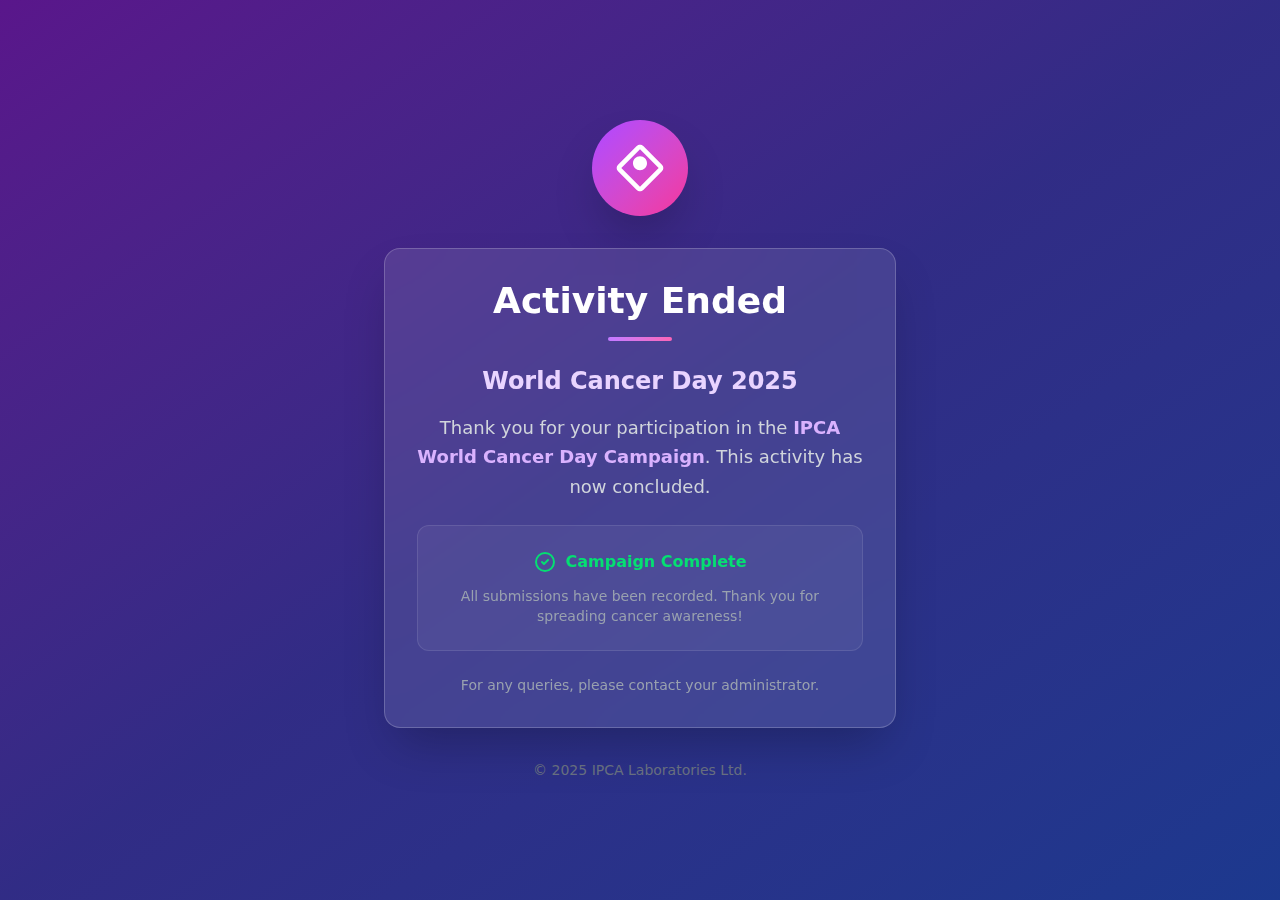
<file: index.html>
<!doctype html>
<html lang="en">
  <head>
    <meta charset="UTF-8" />
    <link rel="icon" type="image/svg+xml" href="/vite.svg" />
    <meta name="viewport" content="width=device-width, initial-scale=1.0" />
    <meta name="description" content="IPCA World Cancer Day Campaign - Spreading awareness through doctors' inspiring messages" />
    <title>IPCA World Cancer Day</title>
    <script type="module" crossorigin src="/assets/index-BA3WN5sC.js"></script>
    <link rel="stylesheet" crossorigin href="/assets/index-D1BHdgtT.css">
  </head>
  <body>
    <div id="root"></div>
  </body>
</html>
</file>
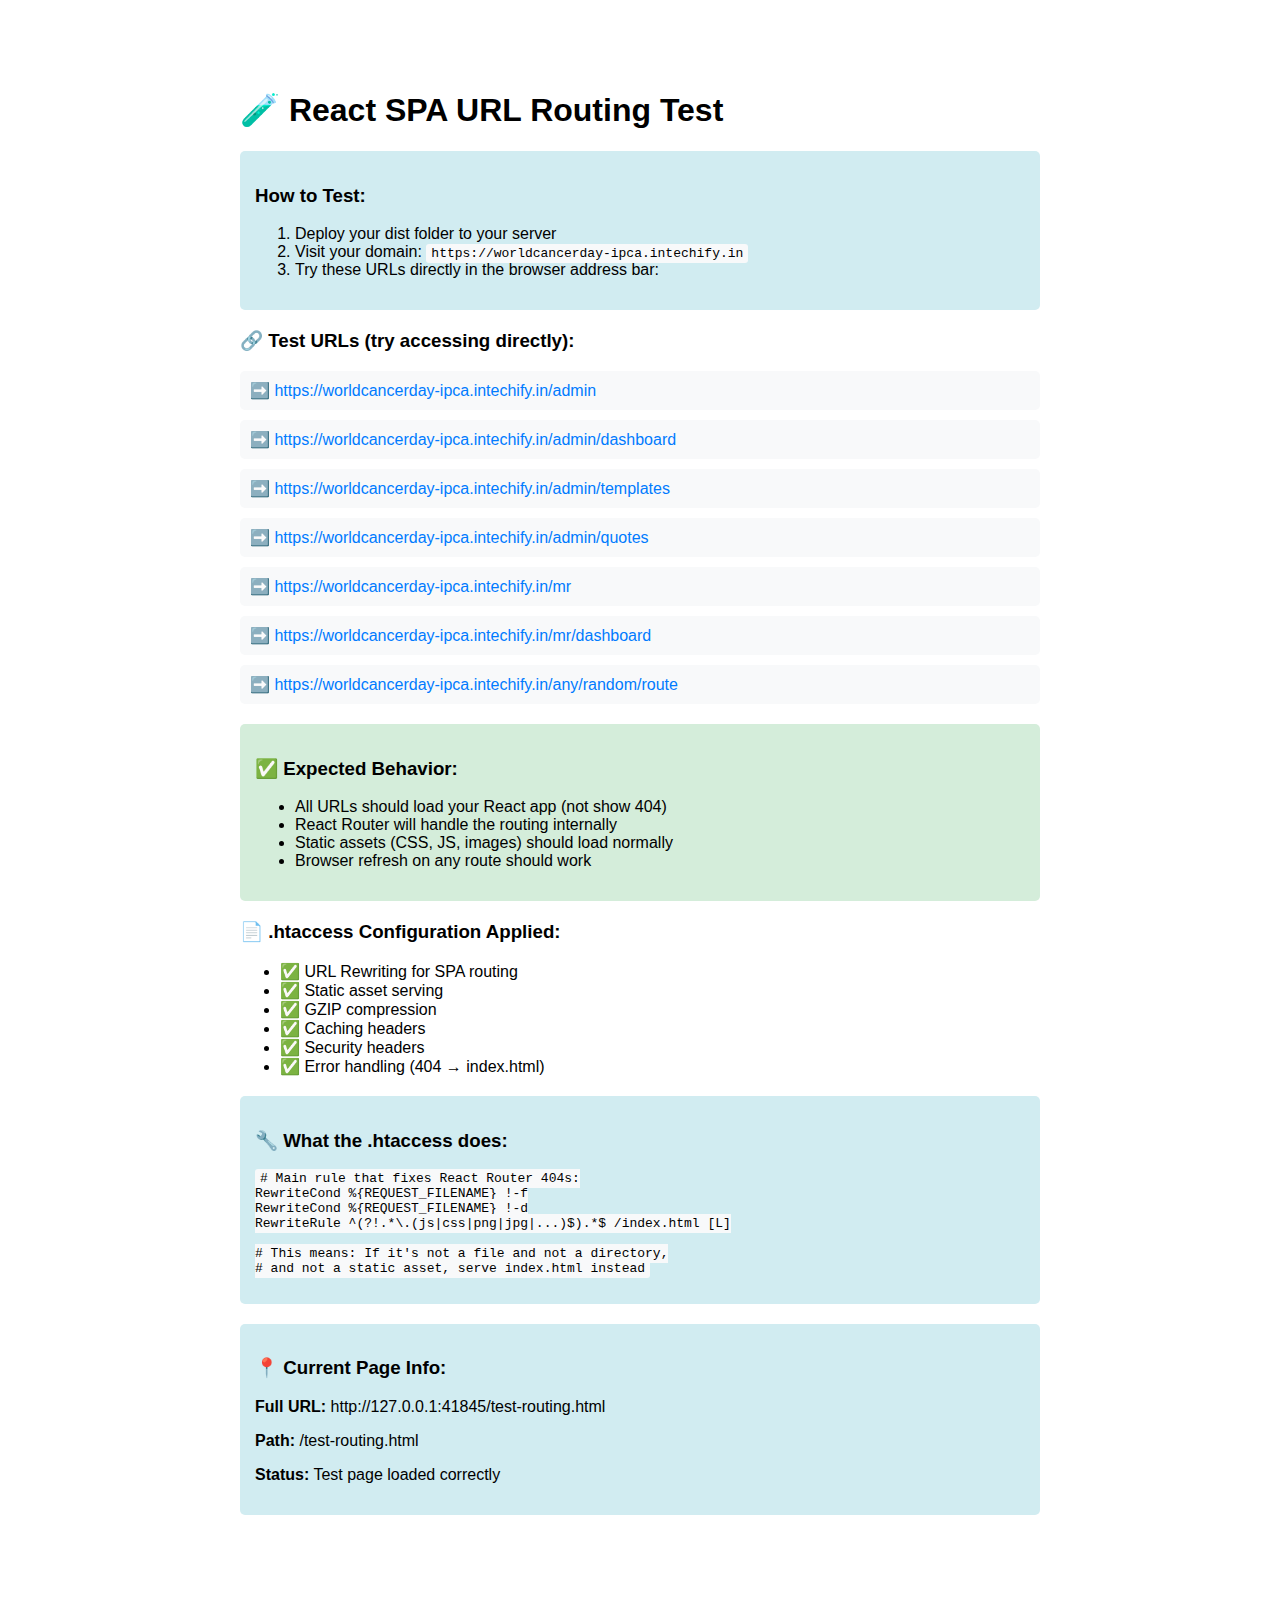
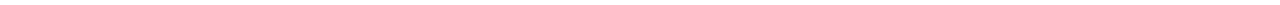
<file: test-routing.html>
<!DOCTYPE html>
<html lang="en">
<head>
    <meta charset="UTF-8">
    <meta name="viewport" content="width=device-width, initial-scale=1.0">
    <title>URL Routing Test</title>
    <style>
        body { font-family: Arial, sans-serif; max-width: 800px; margin: 50px auto; padding: 20px; }
        .test-link { display: block; padding: 10px; margin: 10px 0; background: #f8f9fa; border-radius: 5px; text-decoration: none; color: #007bff; }
        .test-link:hover { background: #e9ecef; }
        .info { background: #d1ecf1; padding: 15px; border-radius: 5px; margin: 20px 0; }
        .success { background: #d4edda; padding: 15px; border-radius: 5px; margin: 20px 0; }
        code { background: #f8f9fa; padding: 2px 5px; border-radius: 3px; }
    </style>
</head>
<body>
    <h1>🧪 React SPA URL Routing Test</h1>
    
    <div class="info">
        <h3>How to Test:</h3>
        <ol>
            <li>Deploy your dist folder to your server</li>
            <li>Visit your domain: <code>https://worldcancerday-ipca.intechify.in</code></li>
            <li>Try these URLs directly in the browser address bar:</li>
        </ol>
    </div>

    <h3>🔗 Test URLs (try accessing directly):</h3>
    <a href="/admin" class="test-link">➡️ https://worldcancerday-ipca.intechify.in/admin</a>
    <a href="/admin/dashboard" class="test-link">➡️ https://worldcancerday-ipca.intechify.in/admin/dashboard</a>
    <a href="/admin/templates" class="test-link">➡️ https://worldcancerday-ipca.intechify.in/admin/templates</a>
    <a href="/admin/quotes" class="test-link">➡️ https://worldcancerday-ipca.intechify.in/admin/quotes</a>
    <a href="/mr" class="test-link">➡️ https://worldcancerday-ipca.intechify.in/mr</a>
    <a href="/mr/dashboard" class="test-link">➡️ https://worldcancerday-ipca.intechify.in/mr/dashboard</a>
    <a href="/any/random/route" class="test-link">➡️ https://worldcancerday-ipca.intechify.in/any/random/route</a>

    <div class="success">
        <h3>✅ Expected Behavior:</h3>
        <ul>
            <li>All URLs should load your React app (not show 404)</li>
            <li>React Router will handle the routing internally</li>
            <li>Static assets (CSS, JS, images) should load normally</li>
            <li>Browser refresh on any route should work</li>
        </ul>
    </div>

    <h3>📄 .htaccess Configuration Applied:</h3>
    <ul>
        <li>✅ URL Rewriting for SPA routing</li>
        <li>✅ Static asset serving</li>
        <li>✅ GZIP compression</li>
        <li>✅ Caching headers</li>
        <li>✅ Security headers</li>
        <li>✅ Error handling (404 → index.html)</li>
    </ul>

    <div class="info">
        <h3>🔧 What the .htaccess does:</h3>
        <pre><code># Main rule that fixes React Router 404s:
RewriteCond %{REQUEST_FILENAME} !-f
RewriteCond %{REQUEST_FILENAME} !-d
RewriteRule ^(?!.*\.(js|css|png|jpg|...)$).*$ /index.html [L]

# This means: If it's not a file and not a directory,
# and not a static asset, serve index.html instead</code></pre>
    </div>

    <script>
        // Display current URL info
        document.addEventListener('DOMContentLoaded', function() {
            const currentUrl = window.location.href;
            const currentPath = window.location.pathname;
            
            const urlInfo = document.createElement('div');
            urlInfo.innerHTML = `
                <div class="info">
                    <h3>📍 Current Page Info:</h3>
                    <p><strong>Full URL:</strong> ${currentUrl}</p>
                    <p><strong>Path:</strong> ${currentPath}</p>
                    <p><strong>Status:</strong> ${currentPath === '/test-routing.html' ? 'Test page loaded correctly' : 'React route loaded correctly'}</p>
                </div>
            `;
            document.body.appendChild(urlInfo);
        });
    </script>
</body>
</html>
</file>
<file: assets/index-D1BHdgtT.css>
@layer properties{@supports (((-webkit-hyphens:none)) and (not (margin-trim:inline))) or ((-moz-orient:inline) and (not (color:rgb(from red r g b)))){*,:before,:after,::backdrop{--tw-translate-x:0;--tw-translate-y:0;--tw-translate-z:0;--tw-scale-x:1;--tw-scale-y:1;--tw-scale-z:1;--tw-rotate-x:initial;--tw-rotate-y:initial;--tw-rotate-z:initial;--tw-skew-x:initial;--tw-skew-y:initial;--tw-space-y-reverse:0;--tw-space-x-reverse:0;--tw-divide-y-reverse:0;--tw-border-style:solid;--tw-gradient-position:initial;--tw-gradient-from:#0000;--tw-gradient-via:#0000;--tw-gradient-to:#0000;--tw-gradient-stops:initial;--tw-gradient-via-stops:initial;--tw-gradient-from-position:0%;--tw-gradient-via-position:50%;--tw-gradient-to-position:100%;--tw-leading:initial;--tw-font-weight:initial;--tw-tracking:initial;--tw-shadow:0 0 #0000;--tw-shadow-color:initial;--tw-shadow-alpha:100%;--tw-inset-shadow:0 0 #0000;--tw-inset-shadow-color:initial;--tw-inset-shadow-alpha:100%;--tw-ring-color:initial;--tw-ring-shadow:0 0 #0000;--tw-inset-ring-color:initial;--tw-inset-ring-shadow:0 0 #0000;--tw-ring-inset:initial;--tw-ring-offset-width:0px;--tw-ring-offset-color:#fff;--tw-ring-offset-shadow:0 0 #0000;--tw-blur:initial;--tw-brightness:initial;--tw-contrast:initial;--tw-grayscale:initial;--tw-hue-rotate:initial;--tw-invert:initial;--tw-opacity:initial;--tw-saturate:initial;--tw-sepia:initial;--tw-drop-shadow:initial;--tw-drop-shadow-color:initial;--tw-drop-shadow-alpha:100%;--tw-drop-shadow-size:initial;--tw-backdrop-blur:initial;--tw-backdrop-brightness:initial;--tw-backdrop-contrast:initial;--tw-backdrop-grayscale:initial;--tw-backdrop-hue-rotate:initial;--tw-backdrop-invert:initial;--tw-backdrop-opacity:initial;--tw-backdrop-saturate:initial;--tw-backdrop-sepia:initial;--tw-duration:initial;--tw-ease:initial}}}@layer theme{:root,:host{--font-sans:ui-sans-serif,system-ui,sans-serif,"Apple Color Emoji","Segoe UI Emoji","Segoe UI Symbol","Noto Color Emoji";--font-mono:ui-monospace,SFMono-Regular,Menlo,Monaco,Consolas,"Liberation Mono","Courier New",monospace;--color-red-50:oklch(97.1% .013 17.38);--color-red-100:oklch(93.6% .032 17.717);--color-red-200:oklch(88.5% .062 18.334);--color-red-300:oklch(80.8% .114 19.571);--color-red-400:oklch(70.4% .191 22.216);--color-red-500:oklch(63.7% .237 25.331);--color-red-600:oklch(57.7% .245 27.325);--color-red-700:oklch(50.5% .213 27.518);--color-red-800:oklch(44.4% .177 26.899);--color-red-900:oklch(39.6% .141 25.723);--color-orange-50:oklch(98% .016 73.684);--color-orange-100:oklch(95.4% .038 75.164);--color-orange-200:oklch(90.1% .076 70.697);--color-orange-400:oklch(75% .183 55.934);--color-orange-500:oklch(70.5% .213 47.604);--color-orange-600:oklch(64.6% .222 41.116);--color-orange-700:oklch(55.3% .195 38.402);--color-yellow-50:oklch(98.7% .026 102.212);--color-yellow-100:oklch(97.3% .071 103.193);--color-yellow-200:oklch(94.5% .129 101.54);--color-yellow-300:oklch(90.5% .182 98.111);--color-yellow-400:oklch(85.2% .199 91.936);--color-yellow-500:oklch(79.5% .184 86.047);--color-yellow-600:oklch(68.1% .162 75.834);--color-yellow-700:oklch(55.4% .135 66.442);--color-yellow-800:oklch(47.6% .114 61.907);--color-yellow-900:oklch(42.1% .095 57.708);--color-green-50:oklch(98.2% .018 155.826);--color-green-100:oklch(96.2% .044 156.743);--color-green-200:oklch(92.5% .084 155.995);--color-green-300:oklch(87.1% .15 154.449);--color-green-400:oklch(79.2% .209 151.711);--color-green-500:oklch(72.3% .219 149.579);--color-green-600:oklch(62.7% .194 149.214);--color-green-700:oklch(52.7% .154 150.069);--color-green-800:oklch(44.8% .119 151.328);--color-green-900:oklch(39.3% .095 152.535);--color-emerald-100:oklch(95% .052 163.051);--color-emerald-500:oklch(69.6% .17 162.48);--color-emerald-600:oklch(59.6% .145 163.225);--color-cyan-600:oklch(60.9% .126 221.723);--color-blue-50:oklch(97% .014 254.604);--color-blue-100:oklch(93.2% .032 255.585);--color-blue-200:oklch(88.2% .059 254.128);--color-blue-300:oklch(80.9% .105 251.813);--color-blue-400:oklch(70.7% .165 254.624);--color-blue-500:oklch(62.3% .214 259.815);--color-blue-600:oklch(54.6% .245 262.881);--color-blue-700:oklch(48.8% .243 264.376);--color-blue-800:oklch(42.4% .199 265.638);--color-blue-900:oklch(37.9% .146 265.522);--color-indigo-50:oklch(96.2% .018 272.314);--color-indigo-500:oklch(58.5% .233 277.117);--color-indigo-600:oklch(51.1% .262 276.966);--color-indigo-700:oklch(45.7% .24 277.023);--color-indigo-900:oklch(35.9% .144 278.697);--color-purple-50:oklch(97.7% .014 308.299);--color-purple-100:oklch(94.6% .033 307.174);--color-purple-200:oklch(90.2% .063 306.703);--color-purple-300:oklch(82.7% .119 306.383);--color-purple-400:oklch(71.4% .203 305.504);--color-purple-500:oklch(62.7% .265 303.9);--color-purple-600:oklch(55.8% .288 302.321);--color-purple-700:oklch(49.6% .265 301.924);--color-purple-800:oklch(43.8% .218 303.724);--color-purple-900:oklch(38.1% .176 304.987);--color-pink-400:oklch(71.8% .202 349.761);--color-pink-500:oklch(65.6% .241 354.308);--color-gray-50:oklch(98.5% .002 247.839);--color-gray-100:oklch(96.7% .003 264.542);--color-gray-200:oklch(92.8% .006 264.531);--color-gray-300:oklch(87.2% .01 258.338);--color-gray-400:oklch(70.7% .022 261.325);--color-gray-500:oklch(55.1% .027 264.364);--color-gray-600:oklch(44.6% .03 256.802);--color-gray-700:oklch(37.3% .034 259.733);--color-gray-800:oklch(27.8% .033 256.848);--color-gray-900:oklch(21% .034 264.665);--color-black:#000;--color-white:#fff;--spacing:.25rem;--container-xs:20rem;--container-sm:24rem;--container-md:28rem;--container-lg:32rem;--container-2xl:42rem;--container-4xl:56rem;--text-xs:.75rem;--text-xs--line-height:calc(1/.75);--text-sm:.875rem;--text-sm--line-height:calc(1.25/.875);--text-base:1rem;--text-base--line-height: 1.5 ;--text-lg:1.125rem;--text-lg--line-height:calc(1.75/1.125);--text-xl:1.25rem;--text-xl--line-height:calc(1.75/1.25);--text-2xl:1.5rem;--text-2xl--line-height:calc(2/1.5);--text-3xl:1.875rem;--text-3xl--line-height: 1.2 ;--text-4xl:2.25rem;--text-4xl--line-height:calc(2.5/2.25);--text-5xl:3rem;--text-5xl--line-height:1;--text-6xl:3.75rem;--text-6xl--line-height:1;--font-weight-medium:500;--font-weight-semibold:600;--font-weight-bold:700;--font-weight-extrabold:800;--tracking-wide:.025em;--tracking-wider:.05em;--leading-relaxed:1.625;--radius-md:.375rem;--radius-lg:.5rem;--radius-xl:.75rem;--radius-2xl:1rem;--ease-out:cubic-bezier(0,0,.2,1);--ease-in-out:cubic-bezier(.4,0,.2,1);--animate-spin:spin 1s linear infinite;--blur-lg:16px;--default-transition-duration:.15s;--default-transition-timing-function:cubic-bezier(.4,0,.2,1);--default-font-family:var(--font-sans);--default-mono-font-family:var(--font-mono)}}@layer base{*,:after,:before,::backdrop{box-sizing:border-box;border:0 solid;margin:0;padding:0}::file-selector-button{box-sizing:border-box;border:0 solid;margin:0;padding:0}html,:host{-webkit-text-size-adjust:100%;tab-size:4;line-height:1.5;font-family:var(--default-font-family,ui-sans-serif,system-ui,sans-serif,"Apple Color Emoji","Segoe UI Emoji","Segoe UI Symbol","Noto Color Emoji");font-feature-settings:var(--default-font-feature-settings,normal);font-variation-settings:var(--default-font-variation-settings,normal);-webkit-tap-highlight-color:transparent}hr{height:0;color:inherit;border-top-width:1px}abbr:where([title]){-webkit-text-decoration:underline dotted;text-decoration:underline dotted}h1,h2,h3,h4,h5,h6{font-size:inherit;font-weight:inherit}a{color:inherit;-webkit-text-decoration:inherit;text-decoration:inherit}b,strong{font-weight:bolder}code,kbd,samp,pre{font-family:var(--default-mono-font-family,ui-monospace,SFMono-Regular,Menlo,Monaco,Consolas,"Liberation Mono","Courier New",monospace);font-feature-settings:var(--default-mono-font-feature-settings,normal);font-variation-settings:var(--default-mono-font-variation-settings,normal);font-size:1em}small{font-size:80%}sub,sup{vertical-align:baseline;font-size:75%;line-height:0;position:relative}sub{bottom:-.25em}sup{top:-.5em}table{text-indent:0;border-color:inherit;border-collapse:collapse}:-moz-focusring{outline:auto}progress{vertical-align:baseline}summary{display:list-item}ol,ul,menu{list-style:none}img,svg,video,canvas,audio,iframe,embed,object{vertical-align:middle;display:block}img,video{max-width:100%;height:auto}button,input,select,optgroup,textarea{font:inherit;font-feature-settings:inherit;font-variation-settings:inherit;letter-spacing:inherit;color:inherit;opacity:1;background-color:#0000;border-radius:0}::file-selector-button{font:inherit;font-feature-settings:inherit;font-variation-settings:inherit;letter-spacing:inherit;color:inherit;opacity:1;background-color:#0000;border-radius:0}:where(select:is([multiple],[size])) optgroup{font-weight:bolder}:where(select:is([multiple],[size])) optgroup option{padding-inline-start:20px}::file-selector-button{margin-inline-end:4px}::placeholder{opacity:1}@supports (not ((-webkit-appearance:-apple-pay-button))) or (contain-intrinsic-size:1px){::placeholder{color:currentColor}@supports (color:color-mix(in lab,red,red)){::placeholder{color:color-mix(in oklab,currentcolor 50%,transparent)}}}textarea{resize:vertical}::-webkit-search-decoration{-webkit-appearance:none}::-webkit-date-and-time-value{min-height:1lh;text-align:inherit}::-webkit-datetime-edit{display:inline-flex}::-webkit-datetime-edit-fields-wrapper{padding:0}::-webkit-datetime-edit{padding-block:0}::-webkit-datetime-edit-year-field{padding-block:0}::-webkit-datetime-edit-month-field{padding-block:0}::-webkit-datetime-edit-day-field{padding-block:0}::-webkit-datetime-edit-hour-field{padding-block:0}::-webkit-datetime-edit-minute-field{padding-block:0}::-webkit-datetime-edit-second-field{padding-block:0}::-webkit-datetime-edit-millisecond-field{padding-block:0}::-webkit-datetime-edit-meridiem-field{padding-block:0}::-webkit-calendar-picker-indicator{line-height:1}:-moz-ui-invalid{box-shadow:none}button,input:where([type=button],[type=reset],[type=submit]){appearance:button}::file-selector-button{appearance:button}::-webkit-inner-spin-button{height:auto}::-webkit-outer-spin-button{height:auto}[hidden]:where(:not([hidden=until-found])){display:none!important}}@layer components;@layer utilities{.pointer-events-auto{pointer-events:auto}.pointer-events-none{pointer-events:none}.sr-only{clip-path:inset(50%);white-space:nowrap;border-width:0;width:1px;height:1px;margin:-1px;padding:0;position:absolute;overflow:hidden}.absolute{position:absolute}.fixed{position:fixed}.relative{position:relative}.static{position:static}.sticky{position:sticky}.inset-0{inset:calc(var(--spacing)*0)}.inset-x-0{inset-inline:calc(var(--spacing)*0)}.inset-y-0{inset-block:calc(var(--spacing)*0)}.top-0{top:calc(var(--spacing)*0)}.top-1\/2{top:50%}.top-3{top:calc(var(--spacing)*3)}.top-4{top:calc(var(--spacing)*4)}.top-8{top:calc(var(--spacing)*8)}.top-10{top:calc(var(--spacing)*10)}.top-20{top:calc(var(--spacing)*20)}.right-3{right:calc(var(--spacing)*3)}.right-4{right:calc(var(--spacing)*4)}.bottom-0{bottom:calc(var(--spacing)*0)}.bottom-full{bottom:100%}.left-0{left:calc(var(--spacing)*0)}.left-1\/2{left:50%}.left-4{left:calc(var(--spacing)*4)}.z-10{z-index:10}.z-20{z-index:20}.z-30{z-index:30}.z-40{z-index:40}.z-50{z-index:50}.z-\[60\]{z-index:60}.mx-1{margin-inline:calc(var(--spacing)*1)}.mx-4{margin-inline:calc(var(--spacing)*4)}.mx-auto{margin-inline:auto}.mt-1{margin-top:calc(var(--spacing)*1)}.mt-2{margin-top:calc(var(--spacing)*2)}.mt-3{margin-top:calc(var(--spacing)*3)}.mt-4{margin-top:calc(var(--spacing)*4)}.mt-6{margin-top:calc(var(--spacing)*6)}.mt-8{margin-top:calc(var(--spacing)*8)}.-mr-1{margin-right:calc(var(--spacing)*-1)}.mr-1{margin-right:calc(var(--spacing)*1)}.mr-1\.5{margin-right:calc(var(--spacing)*1.5)}.mr-2{margin-right:calc(var(--spacing)*2)}.mr-3{margin-right:calc(var(--spacing)*3)}.-mb-px{margin-bottom:-1px}.mb-1{margin-bottom:calc(var(--spacing)*1)}.mb-2{margin-bottom:calc(var(--spacing)*2)}.mb-3{margin-bottom:calc(var(--spacing)*3)}.mb-4{margin-bottom:calc(var(--spacing)*4)}.mb-6{margin-bottom:calc(var(--spacing)*6)}.mb-8{margin-bottom:calc(var(--spacing)*8)}.-ml-1{margin-left:calc(var(--spacing)*-1)}.ml-1{margin-left:calc(var(--spacing)*1)}.ml-2{margin-left:calc(var(--spacing)*2)}.ml-3{margin-left:calc(var(--spacing)*3)}.ml-4{margin-left:calc(var(--spacing)*4)}.ml-8{margin-left:calc(var(--spacing)*8)}.ml-auto{margin-left:auto}.line-clamp-3{-webkit-line-clamp:3;-webkit-box-orient:vertical;display:-webkit-box;overflow:hidden}.block{display:block}.flex{display:flex}.grid{display:grid}.hidden{display:none}.inline{display:inline}.inline-block{display:inline-block}.inline-flex{display:inline-flex}.table{display:table}.h-1{height:calc(var(--spacing)*1)}.h-2{height:calc(var(--spacing)*2)}.h-3{height:calc(var(--spacing)*3)}.h-4{height:calc(var(--spacing)*4)}.h-5{height:calc(var(--spacing)*5)}.h-6{height:calc(var(--spacing)*6)}.h-7{height:calc(var(--spacing)*7)}.h-8{height:calc(var(--spacing)*8)}.h-10{height:calc(var(--spacing)*10)}.h-12{height:calc(var(--spacing)*12)}.h-14{height:calc(var(--spacing)*14)}.h-16{height:calc(var(--spacing)*16)}.h-20{height:calc(var(--spacing)*20)}.h-24{height:calc(var(--spacing)*24)}.h-40{height:calc(var(--spacing)*40)}.h-48{height:calc(var(--spacing)*48)}.h-64{height:calc(var(--spacing)*64)}.h-auto{height:auto}.h-full{height:100%}.h-screen{height:100vh}.max-h-0{max-height:calc(var(--spacing)*0)}.max-h-40{max-height:calc(var(--spacing)*40)}.max-h-60{max-height:calc(var(--spacing)*60)}.max-h-96{max-height:calc(var(--spacing)*96)}.max-h-\[90vh\]{max-height:90vh}.max-h-\[500px\]{max-height:500px}.max-h-screen{max-height:100vh}.min-h-full{min-height:100%}.min-h-screen{min-height:100vh}.w-0{width:calc(var(--spacing)*0)}.w-2{width:calc(var(--spacing)*2)}.w-3{width:calc(var(--spacing)*3)}.w-4{width:calc(var(--spacing)*4)}.w-4\/5{width:80%}.w-5{width:calc(var(--spacing)*5)}.w-6{width:calc(var(--spacing)*6)}.w-7{width:calc(var(--spacing)*7)}.w-8{width:calc(var(--spacing)*8)}.w-10{width:calc(var(--spacing)*10)}.w-11\/12{width:91.6667%}.w-12{width:calc(var(--spacing)*12)}.w-14{width:calc(var(--spacing)*14)}.w-16{width:calc(var(--spacing)*16)}.w-20{width:calc(var(--spacing)*20)}.w-24{width:calc(var(--spacing)*24)}.w-32{width:calc(var(--spacing)*32)}.w-64{width:calc(var(--spacing)*64)}.w-72{width:calc(var(--spacing)*72)}.w-96{width:calc(var(--spacing)*96)}.w-auto{width:auto}.w-full{width:100%}.w-px{width:1px}.max-w-2xl{max-width:var(--container-2xl)}.max-w-4xl{max-width:var(--container-4xl)}.max-w-\[150px\]{max-width:150px}.max-w-full{max-width:100%}.max-w-lg{max-width:var(--container-lg)}.max-w-md{max-width:var(--container-md)}.max-w-sm{max-width:var(--container-sm)}.max-w-xs{max-width:var(--container-xs)}.min-w-0{min-width:calc(var(--spacing)*0)}.min-w-\[50px\]{min-width:50px}.min-w-full{min-width:100%}.flex-1{flex:1}.flex-shrink-0,.shrink-0{flex-shrink:0}.-translate-x-1\/2{--tw-translate-x: -50% ;translate:var(--tw-translate-x)var(--tw-translate-y)}.-translate-x-full{--tw-translate-x:-100%;translate:var(--tw-translate-x)var(--tw-translate-y)}.translate-x-0{--tw-translate-x:calc(var(--spacing)*0);translate:var(--tw-translate-x)var(--tw-translate-y)}.translate-x-full{--tw-translate-x:100%;translate:var(--tw-translate-x)var(--tw-translate-y)}.-translate-y-1\/2{--tw-translate-y: -50% ;translate:var(--tw-translate-x)var(--tw-translate-y)}.translate-y-0{--tw-translate-y:calc(var(--spacing)*0);translate:var(--tw-translate-x)var(--tw-translate-y)}.translate-y-4{--tw-translate-y:calc(var(--spacing)*4);translate:var(--tw-translate-x)var(--tw-translate-y)}.scale-95{--tw-scale-x:95%;--tw-scale-y:95%;--tw-scale-z:95%;scale:var(--tw-scale-x)var(--tw-scale-y)}.scale-100{--tw-scale-x:100%;--tw-scale-y:100%;--tw-scale-z:100%;scale:var(--tw-scale-x)var(--tw-scale-y)}.rotate-90{rotate:90deg}.rotate-180{rotate:180deg}.transform{transform:var(--tw-rotate-x,)var(--tw-rotate-y,)var(--tw-rotate-z,)var(--tw-skew-x,)var(--tw-skew-y,)}.animate-spin{animation:var(--animate-spin)}.cursor-e-resize{cursor:e-resize}.cursor-move{cursor:move}.cursor-n-resize{cursor:n-resize}.cursor-ne-resize{cursor:ne-resize}.cursor-nw-resize{cursor:nw-resize}.cursor-pointer{cursor:pointer}.cursor-s-resize{cursor:s-resize}.cursor-se-resize{cursor:se-resize}.cursor-sw-resize{cursor:sw-resize}.cursor-w-resize{cursor:w-resize}.resize{resize:both}.list-inside{list-style-position:inside}.list-disc{list-style-type:disc}.appearance-none{appearance:none}.grid-cols-1{grid-template-columns:repeat(1,minmax(0,1fr))}.grid-cols-2{grid-template-columns:repeat(2,minmax(0,1fr))}.grid-cols-3{grid-template-columns:repeat(3,minmax(0,1fr))}.grid-cols-4{grid-template-columns:repeat(4,minmax(0,1fr))}.flex-col{flex-direction:column}.flex-wrap{flex-wrap:wrap}.items-center{align-items:center}.items-end{align-items:flex-end}.items-start{align-items:flex-start}.justify-around{justify-content:space-around}.justify-between{justify-content:space-between}.justify-center{justify-content:center}.justify-end{justify-content:flex-end}.gap-0\.5{gap:calc(var(--spacing)*.5)}.gap-1{gap:calc(var(--spacing)*1)}.gap-2{gap:calc(var(--spacing)*2)}.gap-3{gap:calc(var(--spacing)*3)}.gap-4{gap:calc(var(--spacing)*4)}.gap-6{gap:calc(var(--spacing)*6)}:where(.space-y-1>:not(:last-child)){--tw-space-y-reverse:0;margin-block-start:calc(calc(var(--spacing)*1)*var(--tw-space-y-reverse));margin-block-end:calc(calc(var(--spacing)*1)*calc(1 - var(--tw-space-y-reverse)))}:where(.space-y-2>:not(:last-child)){--tw-space-y-reverse:0;margin-block-start:calc(calc(var(--spacing)*2)*var(--tw-space-y-reverse));margin-block-end:calc(calc(var(--spacing)*2)*calc(1 - var(--tw-space-y-reverse)))}:where(.space-y-3>:not(:last-child)){--tw-space-y-reverse:0;margin-block-start:calc(calc(var(--spacing)*3)*var(--tw-space-y-reverse));margin-block-end:calc(calc(var(--spacing)*3)*calc(1 - var(--tw-space-y-reverse)))}:where(.space-y-4>:not(:last-child)){--tw-space-y-reverse:0;margin-block-start:calc(calc(var(--spacing)*4)*var(--tw-space-y-reverse));margin-block-end:calc(calc(var(--spacing)*4)*calc(1 - var(--tw-space-y-reverse)))}:where(.space-y-6>:not(:last-child)){--tw-space-y-reverse:0;margin-block-start:calc(calc(var(--spacing)*6)*var(--tw-space-y-reverse));margin-block-end:calc(calc(var(--spacing)*6)*calc(1 - var(--tw-space-y-reverse)))}:where(.space-y-8>:not(:last-child)){--tw-space-y-reverse:0;margin-block-start:calc(calc(var(--spacing)*8)*var(--tw-space-y-reverse));margin-block-end:calc(calc(var(--spacing)*8)*calc(1 - var(--tw-space-y-reverse)))}:where(.space-x-1>:not(:last-child)){--tw-space-x-reverse:0;margin-inline-start:calc(calc(var(--spacing)*1)*var(--tw-space-x-reverse));margin-inline-end:calc(calc(var(--spacing)*1)*calc(1 - var(--tw-space-x-reverse)))}:where(.space-x-2>:not(:last-child)){--tw-space-x-reverse:0;margin-inline-start:calc(calc(var(--spacing)*2)*var(--tw-space-x-reverse));margin-inline-end:calc(calc(var(--spacing)*2)*calc(1 - var(--tw-space-x-reverse)))}:where(.space-x-3>:not(:last-child)){--tw-space-x-reverse:0;margin-inline-start:calc(calc(var(--spacing)*3)*var(--tw-space-x-reverse));margin-inline-end:calc(calc(var(--spacing)*3)*calc(1 - var(--tw-space-x-reverse)))}:where(.space-x-4>:not(:last-child)){--tw-space-x-reverse:0;margin-inline-start:calc(calc(var(--spacing)*4)*var(--tw-space-x-reverse));margin-inline-end:calc(calc(var(--spacing)*4)*calc(1 - var(--tw-space-x-reverse)))}:where(.space-x-8>:not(:last-child)){--tw-space-x-reverse:0;margin-inline-start:calc(calc(var(--spacing)*8)*var(--tw-space-x-reverse));margin-inline-end:calc(calc(var(--spacing)*8)*calc(1 - var(--tw-space-x-reverse)))}:where(.divide-y>:not(:last-child)){--tw-divide-y-reverse:0;border-bottom-style:var(--tw-border-style);border-top-style:var(--tw-border-style);border-top-width:calc(1px*var(--tw-divide-y-reverse));border-bottom-width:calc(1px*calc(1 - var(--tw-divide-y-reverse)))}:where(.divide-gray-200>:not(:last-child)){border-color:var(--color-gray-200)}.truncate{text-overflow:ellipsis;white-space:nowrap;overflow:hidden}.overflow-auto{overflow:auto}.overflow-hidden{overflow:hidden}.overflow-x-auto{overflow-x:auto}.overflow-x-hidden{overflow-x:hidden}.overflow-y-auto{overflow-y:auto}.rounded{border-radius:.25rem}.rounded-2xl{border-radius:var(--radius-2xl)}.rounded-full{border-radius:3.40282e38px}.rounded-lg{border-radius:var(--radius-lg)}.rounded-md{border-radius:var(--radius-md)}.rounded-xl{border-radius:var(--radius-xl)}.rounded-t{border-top-left-radius:.25rem;border-top-right-radius:.25rem}.rounded-t-lg{border-top-left-radius:var(--radius-lg);border-top-right-radius:var(--radius-lg)}.border{border-style:var(--tw-border-style);border-width:1px}.border-2{border-style:var(--tw-border-style);border-width:2px}.border-4{border-style:var(--tw-border-style);border-width:4px}.border-t{border-top-style:var(--tw-border-style);border-top-width:1px}.border-r{border-right-style:var(--tw-border-style);border-right-width:1px}.border-b{border-bottom-style:var(--tw-border-style);border-bottom-width:1px}.border-b-2{border-bottom-style:var(--tw-border-style);border-bottom-width:2px}.border-l{border-left-style:var(--tw-border-style);border-left-width:1px}.border-dashed{--tw-border-style:dashed;border-style:dashed}.border-blue-200{border-color:var(--color-blue-200)}.border-blue-300{border-color:var(--color-blue-300)}.border-blue-400{border-color:var(--color-blue-400)}.border-blue-500{border-color:var(--color-blue-500)}.border-blue-600{border-color:var(--color-blue-600)}.border-gray-100{border-color:var(--color-gray-100)}.border-gray-200{border-color:var(--color-gray-200)}.border-gray-300{border-color:var(--color-gray-300)}.border-gray-400{border-color:var(--color-gray-400)}.border-gray-700{border-color:var(--color-gray-700)}.border-gray-800{border-color:var(--color-gray-800)}.border-green-200{border-color:var(--color-green-200)}.border-green-300{border-color:var(--color-green-300)}.border-green-500{border-color:var(--color-green-500)}.border-green-600{border-color:var(--color-green-600)}.border-orange-200{border-color:var(--color-orange-200)}.border-purple-300{border-color:var(--color-purple-300)}.border-purple-400{border-color:var(--color-purple-400)}.border-red-200{border-color:var(--color-red-200)}.border-red-300{border-color:var(--color-red-300)}.border-red-400{border-color:var(--color-red-400)}.border-red-500{border-color:var(--color-red-500)}.border-transparent{border-color:#0000}.border-white{border-color:var(--color-white)}.border-white\/10{border-color:#ffffff1a}@supports (color:color-mix(in lab,red,red)){.border-white\/10{border-color:color-mix(in oklab,var(--color-white)10%,transparent)}}.border-white\/20{border-color:#fff3}@supports (color:color-mix(in lab,red,red)){.border-white\/20{border-color:color-mix(in oklab,var(--color-white)20%,transparent)}}.border-yellow-200{border-color:var(--color-yellow-200)}.border-yellow-300{border-color:var(--color-yellow-300)}.bg-black{background-color:var(--color-black)}.bg-blue-50{background-color:var(--color-blue-50)}.bg-blue-100{background-color:var(--color-blue-100)}.bg-blue-300{background-color:var(--color-blue-300)}.bg-blue-400{background-color:var(--color-blue-400)}.bg-blue-500{background-color:var(--color-blue-500)}.bg-blue-600{background-color:var(--color-blue-600)}.bg-gray-50{background-color:var(--color-gray-50)}.bg-gray-100{background-color:var(--color-gray-100)}.bg-gray-200{background-color:var(--color-gray-200)}.bg-gray-300{background-color:var(--color-gray-300)}.bg-gray-400{background-color:var(--color-gray-400)}.bg-gray-500{background-color:var(--color-gray-500)}.bg-gray-600{background-color:var(--color-gray-600)}.bg-gray-900{background-color:var(--color-gray-900)}.bg-green-50{background-color:var(--color-green-50)}.bg-green-100{background-color:var(--color-green-100)}.bg-green-300{background-color:var(--color-green-300)}.bg-green-400{background-color:var(--color-green-400)}.bg-green-500{background-color:var(--color-green-500)}.bg-green-600{background-color:var(--color-green-600)}.bg-green-900{background-color:var(--color-green-900)}.bg-indigo-500{background-color:var(--color-indigo-500)}.bg-indigo-600{background-color:var(--color-indigo-600)}.bg-orange-50{background-color:var(--color-orange-50)}.bg-orange-100{background-color:var(--color-orange-100)}.bg-orange-400{background-color:var(--color-orange-400)}.bg-pink-500{background-color:var(--color-pink-500)}.bg-purple-50{background-color:var(--color-purple-50)}.bg-purple-100{background-color:var(--color-purple-100)}.bg-purple-500{background-color:var(--color-purple-500)}.bg-purple-600{background-color:var(--color-purple-600)}.bg-red-50{background-color:var(--color-red-50)}.bg-red-100{background-color:var(--color-red-100)}.bg-red-500{background-color:var(--color-red-500)}.bg-red-600{background-color:var(--color-red-600)}.bg-white{background-color:var(--color-white)}.bg-white\/5{background-color:#ffffff0d}@supports (color:color-mix(in lab,red,red)){.bg-white\/5{background-color:color-mix(in oklab,var(--color-white)5%,transparent)}}.bg-white\/10{background-color:#ffffff1a}@supports (color:color-mix(in lab,red,red)){.bg-white\/10{background-color:color-mix(in oklab,var(--color-white)10%,transparent)}}.bg-white\/80{background-color:#fffc}@supports (color:color-mix(in lab,red,red)){.bg-white\/80{background-color:color-mix(in oklab,var(--color-white)80%,transparent)}}.bg-yellow-50{background-color:var(--color-yellow-50)}.bg-yellow-100{background-color:var(--color-yellow-100)}.bg-yellow-400{background-color:var(--color-yellow-400)}.bg-yellow-500{background-color:var(--color-yellow-500)}.bg-gradient-to-br{--tw-gradient-position:to bottom right in oklab;background-image:linear-gradient(var(--tw-gradient-stops))}.bg-gradient-to-r{--tw-gradient-position:to right in oklab;background-image:linear-gradient(var(--tw-gradient-stops))}.from-blue-400{--tw-gradient-from:var(--color-blue-400);--tw-gradient-stops:var(--tw-gradient-via-stops,var(--tw-gradient-position),var(--tw-gradient-from)var(--tw-gradient-from-position),var(--tw-gradient-to)var(--tw-gradient-to-position))}.from-green-50{--tw-gradient-from:var(--color-green-50);--tw-gradient-stops:var(--tw-gradient-via-stops,var(--tw-gradient-position),var(--tw-gradient-from)var(--tw-gradient-from-position),var(--tw-gradient-to)var(--tw-gradient-to-position))}.from-green-400{--tw-gradient-from:var(--color-green-400);--tw-gradient-stops:var(--tw-gradient-via-stops,var(--tw-gradient-position),var(--tw-gradient-from)var(--tw-gradient-from-position),var(--tw-gradient-to)var(--tw-gradient-to-position))}.from-green-500{--tw-gradient-from:var(--color-green-500);--tw-gradient-stops:var(--tw-gradient-via-stops,var(--tw-gradient-position),var(--tw-gradient-from)var(--tw-gradient-from-position),var(--tw-gradient-to)var(--tw-gradient-to-position))}.from-indigo-50{--tw-gradient-from:var(--color-indigo-50);--tw-gradient-stops:var(--tw-gradient-via-stops,var(--tw-gradient-position),var(--tw-gradient-from)var(--tw-gradient-from-position),var(--tw-gradient-to)var(--tw-gradient-to-position))}.from-purple-400{--tw-gradient-from:var(--color-purple-400);--tw-gradient-stops:var(--tw-gradient-via-stops,var(--tw-gradient-position),var(--tw-gradient-from)var(--tw-gradient-from-position),var(--tw-gradient-to)var(--tw-gradient-to-position))}.from-purple-500{--tw-gradient-from:var(--color-purple-500);--tw-gradient-stops:var(--tw-gradient-via-stops,var(--tw-gradient-position),var(--tw-gradient-from)var(--tw-gradient-from-position),var(--tw-gradient-to)var(--tw-gradient-to-position))}.from-purple-900{--tw-gradient-from:var(--color-purple-900);--tw-gradient-stops:var(--tw-gradient-via-stops,var(--tw-gradient-position),var(--tw-gradient-from)var(--tw-gradient-from-position),var(--tw-gradient-to)var(--tw-gradient-to-position))}.via-indigo-900{--tw-gradient-via:var(--color-indigo-900);--tw-gradient-via-stops:var(--tw-gradient-position),var(--tw-gradient-from)var(--tw-gradient-from-position),var(--tw-gradient-via)var(--tw-gradient-via-position),var(--tw-gradient-to)var(--tw-gradient-to-position);--tw-gradient-stops:var(--tw-gradient-via-stops)}.to-blue-100{--tw-gradient-to:var(--color-blue-100);--tw-gradient-stops:var(--tw-gradient-via-stops,var(--tw-gradient-position),var(--tw-gradient-from)var(--tw-gradient-from-position),var(--tw-gradient-to)var(--tw-gradient-to-position))}.to-blue-600{--tw-gradient-to:var(--color-blue-600);--tw-gradient-stops:var(--tw-gradient-via-stops,var(--tw-gradient-position),var(--tw-gradient-from)var(--tw-gradient-from-position),var(--tw-gradient-to)var(--tw-gradient-to-position))}.to-blue-900{--tw-gradient-to:var(--color-blue-900);--tw-gradient-stops:var(--tw-gradient-via-stops,var(--tw-gradient-position),var(--tw-gradient-from)var(--tw-gradient-from-position),var(--tw-gradient-to)var(--tw-gradient-to-position))}.to-emerald-100{--tw-gradient-to:var(--color-emerald-100);--tw-gradient-stops:var(--tw-gradient-via-stops,var(--tw-gradient-position),var(--tw-gradient-from)var(--tw-gradient-from-position),var(--tw-gradient-to)var(--tw-gradient-to-position))}.to-emerald-500{--tw-gradient-to:var(--color-emerald-500);--tw-gradient-stops:var(--tw-gradient-via-stops,var(--tw-gradient-position),var(--tw-gradient-from)var(--tw-gradient-from-position),var(--tw-gradient-to)var(--tw-gradient-to-position))}.to-emerald-600{--tw-gradient-to:var(--color-emerald-600);--tw-gradient-stops:var(--tw-gradient-via-stops,var(--tw-gradient-position),var(--tw-gradient-from)var(--tw-gradient-from-position),var(--tw-gradient-to)var(--tw-gradient-to-position))}.to-pink-400{--tw-gradient-to:var(--color-pink-400);--tw-gradient-stops:var(--tw-gradient-via-stops,var(--tw-gradient-position),var(--tw-gradient-from)var(--tw-gradient-from-position),var(--tw-gradient-to)var(--tw-gradient-to-position))}.to-pink-500{--tw-gradient-to:var(--color-pink-500);--tw-gradient-stops:var(--tw-gradient-via-stops,var(--tw-gradient-position),var(--tw-gradient-from)var(--tw-gradient-from-position),var(--tw-gradient-to)var(--tw-gradient-to-position))}.object-contain{object-fit:contain}.object-cover{object-fit:cover}.p-1{padding:calc(var(--spacing)*1)}.p-2{padding:calc(var(--spacing)*2)}.p-3{padding:calc(var(--spacing)*3)}.p-4{padding:calc(var(--spacing)*4)}.p-5{padding:calc(var(--spacing)*5)}.p-6{padding:calc(var(--spacing)*6)}.p-8{padding:calc(var(--spacing)*8)}.px-1{padding-inline:calc(var(--spacing)*1)}.px-2{padding-inline:calc(var(--spacing)*2)}.px-2\.5{padding-inline:calc(var(--spacing)*2.5)}.px-3{padding-inline:calc(var(--spacing)*3)}.px-4{padding-inline:calc(var(--spacing)*4)}.px-6{padding-inline:calc(var(--spacing)*6)}.py-0\.5{padding-block:calc(var(--spacing)*.5)}.py-1{padding-block:calc(var(--spacing)*1)}.py-1\.5{padding-block:calc(var(--spacing)*1.5)}.py-2{padding-block:calc(var(--spacing)*2)}.py-2\.5{padding-block:calc(var(--spacing)*2.5)}.py-3{padding-block:calc(var(--spacing)*3)}.py-4{padding-block:calc(var(--spacing)*4)}.py-8{padding-block:calc(var(--spacing)*8)}.py-12{padding-block:calc(var(--spacing)*12)}.pt-2{padding-top:calc(var(--spacing)*2)}.pt-4{padding-top:calc(var(--spacing)*4)}.pt-6{padding-top:calc(var(--spacing)*6)}.pr-2{padding-right:calc(var(--spacing)*2)}.pb-20{padding-bottom:calc(var(--spacing)*20)}.text-center{text-align:center}.text-left{text-align:left}.text-right{text-align:right}.align-bottom{vertical-align:bottom}.font-mono{font-family:var(--font-mono)}.text-2xl{font-size:var(--text-2xl);line-height:var(--tw-leading,var(--text-2xl--line-height))}.text-3xl{font-size:var(--text-3xl);line-height:var(--tw-leading,var(--text-3xl--line-height))}.text-4xl{font-size:var(--text-4xl);line-height:var(--tw-leading,var(--text-4xl--line-height))}.text-5xl{font-size:var(--text-5xl);line-height:var(--tw-leading,var(--text-5xl--line-height))}.text-6xl{font-size:var(--text-6xl);line-height:var(--tw-leading,var(--text-6xl--line-height))}.text-lg{font-size:var(--text-lg);line-height:var(--tw-leading,var(--text-lg--line-height))}.text-sm{font-size:var(--text-sm);line-height:var(--tw-leading,var(--text-sm--line-height))}.text-xl{font-size:var(--text-xl);line-height:var(--tw-leading,var(--text-xl--line-height))}.text-xs{font-size:var(--text-xs);line-height:var(--tw-leading,var(--text-xs--line-height))}.leading-relaxed{--tw-leading:var(--leading-relaxed);line-height:var(--leading-relaxed)}.font-bold{--tw-font-weight:var(--font-weight-bold);font-weight:var(--font-weight-bold)}.font-extrabold{--tw-font-weight:var(--font-weight-extrabold);font-weight:var(--font-weight-extrabold)}.font-medium{--tw-font-weight:var(--font-weight-medium);font-weight:var(--font-weight-medium)}.font-semibold{--tw-font-weight:var(--font-weight-semibold);font-weight:var(--font-weight-semibold)}.tracking-wide{--tw-tracking:var(--tracking-wide);letter-spacing:var(--tracking-wide)}.tracking-wider{--tw-tracking:var(--tracking-wider);letter-spacing:var(--tracking-wider)}.whitespace-nowrap{white-space:nowrap}.whitespace-pre-line{white-space:pre-line}.text-blue-500{color:var(--color-blue-500)}.text-blue-600{color:var(--color-blue-600)}.text-blue-700{color:var(--color-blue-700)}.text-blue-800{color:var(--color-blue-800)}.text-cyan-600{color:var(--color-cyan-600)}.text-gray-300{color:var(--color-gray-300)}.text-gray-400{color:var(--color-gray-400)}.text-gray-500{color:var(--color-gray-500)}.text-gray-600{color:var(--color-gray-600)}.text-gray-700{color:var(--color-gray-700)}.text-gray-800{color:var(--color-gray-800)}.text-gray-900{color:var(--color-gray-900)}.text-green-100{color:var(--color-green-100)}.text-green-200{color:var(--color-green-200)}.text-green-400{color:var(--color-green-400)}.text-green-500{color:var(--color-green-500)}.text-green-600{color:var(--color-green-600)}.text-green-700{color:var(--color-green-700)}.text-green-800{color:var(--color-green-800)}.text-orange-600{color:var(--color-orange-600)}.text-orange-700{color:var(--color-orange-700)}.text-purple-200{color:var(--color-purple-200)}.text-purple-300{color:var(--color-purple-300)}.text-purple-500{color:var(--color-purple-500)}.text-purple-600{color:var(--color-purple-600)}.text-purple-700{color:var(--color-purple-700)}.text-purple-800{color:var(--color-purple-800)}.text-red-500{color:var(--color-red-500)}.text-red-600{color:var(--color-red-600)}.text-red-700{color:var(--color-red-700)}.text-red-800{color:var(--color-red-800)}.text-white{color:var(--color-white)}.text-yellow-500{color:var(--color-yellow-500)}.text-yellow-600{color:var(--color-yellow-600)}.text-yellow-700{color:var(--color-yellow-700)}.text-yellow-800{color:var(--color-yellow-800)}.text-yellow-900{color:var(--color-yellow-900)}.uppercase{text-transform:uppercase}.italic{font-style:italic}.underline{text-decoration-line:underline}.placeholder-gray-500::placeholder{color:var(--color-gray-500)}.opacity-0{opacity:0}.opacity-25{opacity:.25}.opacity-50{opacity:.5}.opacity-60{opacity:.6}.opacity-75{opacity:.75}.opacity-90{opacity:.9}.opacity-100{opacity:1}.shadow{--tw-shadow:0 1px 3px 0 var(--tw-shadow-color,#0000001a),0 1px 2px -1px var(--tw-shadow-color,#0000001a);box-shadow:var(--tw-inset-shadow),var(--tw-inset-ring-shadow),var(--tw-ring-offset-shadow),var(--tw-ring-shadow),var(--tw-shadow)}.shadow-2xl{--tw-shadow:0 25px 50px -12px var(--tw-shadow-color,#00000040);box-shadow:var(--tw-inset-shadow),var(--tw-inset-ring-shadow),var(--tw-ring-offset-shadow),var(--tw-ring-shadow),var(--tw-shadow)}.shadow-lg{--tw-shadow:0 10px 15px -3px var(--tw-shadow-color,#0000001a),0 4px 6px -4px var(--tw-shadow-color,#0000001a);box-shadow:var(--tw-inset-shadow),var(--tw-inset-ring-shadow),var(--tw-ring-offset-shadow),var(--tw-ring-shadow),var(--tw-shadow)}.shadow-sm{--tw-shadow:0 1px 3px 0 var(--tw-shadow-color,#0000001a),0 1px 2px -1px var(--tw-shadow-color,#0000001a);box-shadow:var(--tw-inset-shadow),var(--tw-inset-ring-shadow),var(--tw-ring-offset-shadow),var(--tw-ring-shadow),var(--tw-shadow)}.shadow-xl{--tw-shadow:0 20px 25px -5px var(--tw-shadow-color,#0000001a),0 8px 10px -6px var(--tw-shadow-color,#0000001a);box-shadow:var(--tw-inset-shadow),var(--tw-inset-ring-shadow),var(--tw-ring-offset-shadow),var(--tw-ring-shadow),var(--tw-shadow)}.ring-2{--tw-ring-shadow:var(--tw-ring-inset,)0 0 0 calc(2px + var(--tw-ring-offset-width))var(--tw-ring-color,currentcolor);box-shadow:var(--tw-inset-shadow),var(--tw-inset-ring-shadow),var(--tw-ring-offset-shadow),var(--tw-ring-shadow),var(--tw-shadow)}.ring-blue-500{--tw-ring-color:var(--color-blue-500)}.ring-offset-2{--tw-ring-offset-width:2px;--tw-ring-offset-shadow:var(--tw-ring-inset,)0 0 0 var(--tw-ring-offset-width)var(--tw-ring-offset-color)}.filter{filter:var(--tw-blur,)var(--tw-brightness,)var(--tw-contrast,)var(--tw-grayscale,)var(--tw-hue-rotate,)var(--tw-invert,)var(--tw-saturate,)var(--tw-sepia,)var(--tw-drop-shadow,)}.backdrop-blur-lg{--tw-backdrop-blur:blur(var(--blur-lg));-webkit-backdrop-filter:var(--tw-backdrop-blur,)var(--tw-backdrop-brightness,)var(--tw-backdrop-contrast,)var(--tw-backdrop-grayscale,)var(--tw-backdrop-hue-rotate,)var(--tw-backdrop-invert,)var(--tw-backdrop-opacity,)var(--tw-backdrop-saturate,)var(--tw-backdrop-sepia,);backdrop-filter:var(--tw-backdrop-blur,)var(--tw-backdrop-brightness,)var(--tw-backdrop-contrast,)var(--tw-backdrop-grayscale,)var(--tw-backdrop-hue-rotate,)var(--tw-backdrop-invert,)var(--tw-backdrop-opacity,)var(--tw-backdrop-saturate,)var(--tw-backdrop-sepia,)}.transition-all{transition-property:all;transition-timing-function:var(--tw-ease,var(--default-transition-timing-function));transition-duration:var(--tw-duration,var(--default-transition-duration))}.transition-colors{transition-property:color,background-color,border-color,outline-color,text-decoration-color,fill,stroke,--tw-gradient-from,--tw-gradient-via,--tw-gradient-to;transition-timing-function:var(--tw-ease,var(--default-transition-timing-function));transition-duration:var(--tw-duration,var(--default-transition-duration))}.transition-opacity{transition-property:opacity;transition-timing-function:var(--tw-ease,var(--default-transition-timing-function));transition-duration:var(--tw-duration,var(--default-transition-duration))}.transition-shadow{transition-property:box-shadow;transition-timing-function:var(--tw-ease,var(--default-transition-timing-function));transition-duration:var(--tw-duration,var(--default-transition-duration))}.transition-transform{transition-property:transform,translate,scale,rotate;transition-timing-function:var(--tw-ease,var(--default-transition-timing-function));transition-duration:var(--tw-duration,var(--default-transition-duration))}.duration-200{--tw-duration:.2s;transition-duration:.2s}.duration-300{--tw-duration:.3s;transition-duration:.3s}.ease-in-out{--tw-ease:var(--ease-in-out);transition-timing-function:var(--ease-in-out)}.ease-out{--tw-ease:var(--ease-out);transition-timing-function:var(--ease-out)}.select-none{-webkit-user-select:none;user-select:none}@media(hover:hover){.group-hover\:block:is(:where(.group):hover *){display:block}}.file\:mr-2::file-selector-button{margin-right:calc(var(--spacing)*2)}.file\:mr-3::file-selector-button{margin-right:calc(var(--spacing)*3)}.file\:rounded::file-selector-button{border-radius:.25rem}.file\:border-0::file-selector-button{border-style:var(--tw-border-style);border-width:0}.file\:bg-blue-50::file-selector-button{background-color:var(--color-blue-50)}.file\:px-3::file-selector-button{padding-inline:calc(var(--spacing)*3)}.file\:py-1::file-selector-button{padding-block:calc(var(--spacing)*1)}.file\:text-xs::file-selector-button{font-size:var(--text-xs);line-height:var(--tw-leading,var(--text-xs--line-height))}.file\:font-semibold::file-selector-button{--tw-font-weight:var(--font-weight-semibold);font-weight:var(--font-weight-semibold)}.file\:text-blue-700::file-selector-button{color:var(--color-blue-700)}@media(hover:hover){.hover\:border-blue-200:hover{border-color:var(--color-blue-200)}.hover\:border-blue-400:hover{border-color:var(--color-blue-400)}.hover\:border-blue-500:hover{border-color:var(--color-blue-500)}.hover\:border-gray-300:hover{border-color:var(--color-gray-300)}.hover\:border-gray-400:hover{border-color:var(--color-gray-400)}.hover\:border-green-400:hover{border-color:var(--color-green-400)}.hover\:border-green-500:hover{border-color:var(--color-green-500)}.hover\:border-orange-500:hover{border-color:var(--color-orange-500)}.hover\:border-purple-500:hover{border-color:var(--color-purple-500)}.hover\:bg-blue-50:hover{background-color:var(--color-blue-50)}.hover\:bg-blue-100:hover{background-color:var(--color-blue-100)}.hover\:bg-blue-200:hover{background-color:var(--color-blue-200)}.hover\:bg-blue-600:hover{background-color:var(--color-blue-600)}.hover\:bg-blue-700:hover{background-color:var(--color-blue-700)}.hover\:bg-gray-50:hover{background-color:var(--color-gray-50)}.hover\:bg-gray-100:hover{background-color:var(--color-gray-100)}.hover\:bg-gray-200:hover{background-color:var(--color-gray-200)}.hover\:bg-gray-300:hover{background-color:var(--color-gray-300)}.hover\:bg-gray-400:hover{background-color:var(--color-gray-400)}.hover\:bg-gray-600:hover{background-color:var(--color-gray-600)}.hover\:bg-gray-700:hover{background-color:var(--color-gray-700)}.hover\:bg-gray-800:hover{background-color:var(--color-gray-800)}.hover\:bg-green-50:hover{background-color:var(--color-green-50)}.hover\:bg-green-200:hover{background-color:var(--color-green-200)}.hover\:bg-green-600:hover{background-color:var(--color-green-600)}.hover\:bg-green-700:hover{background-color:var(--color-green-700)}.hover\:bg-green-800:hover{background-color:var(--color-green-800)}.hover\:bg-indigo-600:hover{background-color:var(--color-indigo-600)}.hover\:bg-indigo-700:hover{background-color:var(--color-indigo-700)}.hover\:bg-orange-50:hover{background-color:var(--color-orange-50)}.hover\:bg-purple-50:hover{background-color:var(--color-purple-50)}.hover\:bg-purple-200:hover{background-color:var(--color-purple-200)}.hover\:bg-purple-600:hover{background-color:var(--color-purple-600)}.hover\:bg-purple-700:hover{background-color:var(--color-purple-700)}.hover\:bg-red-100:hover{background-color:var(--color-red-100)}.hover\:bg-red-200:hover{background-color:var(--color-red-200)}.hover\:bg-red-600:hover{background-color:var(--color-red-600)}.hover\:bg-red-700:hover{background-color:var(--color-red-700)}.hover\:bg-white:hover{background-color:var(--color-white)}.hover\:bg-yellow-200:hover{background-color:var(--color-yellow-200)}.hover\:bg-yellow-600:hover{background-color:var(--color-yellow-600)}.hover\:text-blue-500:hover{color:var(--color-blue-500)}.hover\:text-blue-800:hover{color:var(--color-blue-800)}.hover\:text-blue-900:hover{color:var(--color-blue-900)}.hover\:text-gray-200:hover{color:var(--color-gray-200)}.hover\:text-gray-600:hover{color:var(--color-gray-600)}.hover\:text-gray-700:hover{color:var(--color-gray-700)}.hover\:text-gray-800:hover{color:var(--color-gray-800)}.hover\:text-gray-900:hover{color:var(--color-gray-900)}.hover\:text-green-500:hover{color:var(--color-green-500)}.hover\:text-green-800:hover{color:var(--color-green-800)}.hover\:text-green-900:hover{color:var(--color-green-900)}.hover\:text-purple-800:hover{color:var(--color-purple-800)}.hover\:text-purple-900:hover{color:var(--color-purple-900)}.hover\:text-red-500:hover{color:var(--color-red-500)}.hover\:text-red-800:hover{color:var(--color-red-800)}.hover\:text-red-900:hover{color:var(--color-red-900)}.hover\:text-white:hover{color:var(--color-white)}.hover\:text-yellow-900:hover{color:var(--color-yellow-900)}.hover\:opacity-80:hover{opacity:.8}.hover\:opacity-90:hover{opacity:.9}.hover\:opacity-100:hover{opacity:1}.hover\:shadow-md:hover{--tw-shadow:0 4px 6px -1px var(--tw-shadow-color,#0000001a),0 2px 4px -2px var(--tw-shadow-color,#0000001a);box-shadow:var(--tw-inset-shadow),var(--tw-inset-ring-shadow),var(--tw-ring-offset-shadow),var(--tw-ring-shadow),var(--tw-shadow)}.hover\:shadow-xl:hover{--tw-shadow:0 20px 25px -5px var(--tw-shadow-color,#0000001a),0 8px 10px -6px var(--tw-shadow-color,#0000001a);box-shadow:var(--tw-inset-shadow),var(--tw-inset-ring-shadow),var(--tw-ring-offset-shadow),var(--tw-ring-shadow),var(--tw-shadow)}.hover\:ring-2:hover{--tw-ring-shadow:var(--tw-ring-inset,)0 0 0 calc(2px + var(--tw-ring-offset-width))var(--tw-ring-color,currentcolor);box-shadow:var(--tw-inset-shadow),var(--tw-inset-ring-shadow),var(--tw-ring-offset-shadow),var(--tw-ring-shadow),var(--tw-shadow)}.hover\:ring-blue-500:hover{--tw-ring-color:var(--color-blue-500)}.hover\:file\:bg-blue-100:hover::file-selector-button{background-color:var(--color-blue-100)}}.focus\:z-10:focus{z-index:10}.focus\:border-blue-500:focus{border-color:var(--color-blue-500)}.focus\:border-green-500:focus{border-color:var(--color-green-500)}.focus\:border-indigo-500:focus{border-color:var(--color-indigo-500)}.focus\:ring-2:focus{--tw-ring-shadow:var(--tw-ring-inset,)0 0 0 calc(2px + var(--tw-ring-offset-width))var(--tw-ring-color,currentcolor);box-shadow:var(--tw-inset-shadow),var(--tw-inset-ring-shadow),var(--tw-ring-offset-shadow),var(--tw-ring-shadow),var(--tw-shadow)}.focus\:ring-blue-500:focus{--tw-ring-color:var(--color-blue-500)}.focus\:ring-gray-500:focus{--tw-ring-color:var(--color-gray-500)}.focus\:ring-green-500:focus{--tw-ring-color:var(--color-green-500)}.focus\:ring-indigo-500:focus{--tw-ring-color:var(--color-indigo-500)}.focus\:ring-purple-500:focus{--tw-ring-color:var(--color-purple-500)}.focus\:ring-red-500:focus{--tw-ring-color:var(--color-red-500)}.focus\:ring-offset-2:focus{--tw-ring-offset-width:2px;--tw-ring-offset-shadow:var(--tw-ring-inset,)0 0 0 var(--tw-ring-offset-width)var(--tw-ring-offset-color)}.focus\:outline-none:focus{--tw-outline-style:none;outline-style:none}.disabled\:cursor-not-allowed:disabled{cursor:not-allowed}.disabled\:bg-blue-400:disabled{background-color:var(--color-blue-400)}.disabled\:bg-gray-400:disabled{background-color:var(--color-gray-400)}.disabled\:bg-green-400:disabled{background-color:var(--color-green-400)}.disabled\:bg-purple-400:disabled{background-color:var(--color-purple-400)}.disabled\:text-gray-400:disabled{color:var(--color-gray-400)}.disabled\:opacity-50:disabled{opacity:.5}@media(min-width:40rem){.sm\:my-8{margin-block:calc(var(--spacing)*8)}.sm\:mt-0{margin-top:calc(var(--spacing)*0)}.sm\:block{display:block}.sm\:w-full{width:100%}.sm\:max-w-4xl{max-width:var(--container-4xl)}.sm\:grid-cols-2{grid-template-columns:repeat(2,minmax(0,1fr))}.sm\:grid-cols-3{grid-template-columns:repeat(3,minmax(0,1fr))}.sm\:flex-row{flex-direction:row}.sm\:items-center{align-items:center}.sm\:justify-between{justify-content:space-between}.sm\:p-0{padding:calc(var(--spacing)*0)}.sm\:px-6{padding-inline:calc(var(--spacing)*6)}.sm\:align-middle{vertical-align:middle}.sm\:text-sm{font-size:var(--text-sm);line-height:var(--tw-leading,var(--text-sm--line-height))}}@media(min-width:48rem){.md\:col-span-2{grid-column:span 2/span 2}.md\:grid-cols-2{grid-template-columns:repeat(2,minmax(0,1fr))}.md\:grid-cols-3{grid-template-columns:repeat(3,minmax(0,1fr))}.md\:grid-cols-4{grid-template-columns:repeat(4,minmax(0,1fr))}:where(.md\:space-x-4>:not(:last-child)){--tw-space-x-reverse:0;margin-inline-start:calc(calc(var(--spacing)*4)*var(--tw-space-x-reverse));margin-inline-end:calc(calc(var(--spacing)*4)*calc(1 - var(--tw-space-x-reverse)))}.md\:px-4{padding-inline:calc(var(--spacing)*4)}.md\:text-base{font-size:var(--text-base);line-height:var(--tw-leading,var(--text-base--line-height))}}@media(min-width:64rem){.lg\:hidden{display:none}.lg\:grid-cols-2{grid-template-columns:repeat(2,minmax(0,1fr))}.lg\:grid-cols-3{grid-template-columns:repeat(3,minmax(0,1fr))}.lg\:grid-cols-4{grid-template-columns:repeat(4,minmax(0,1fr))}.lg\:grid-cols-5{grid-template-columns:repeat(5,minmax(0,1fr))}.lg\:grid-cols-6{grid-template-columns:repeat(6,minmax(0,1fr))}.lg\:px-8{padding-inline:calc(var(--spacing)*8)}}}body{margin:0;font-family:system-ui,-apple-system,BlinkMacSystemFont,Segoe UI,Roboto,Oxygen,Ubuntu,Cantarell,Open Sans,Helvetica Neue,sans-serif}.line-clamp-3{-webkit-line-clamp:3;line-clamp:3;-webkit-box-orient:vertical;display:-webkit-box;overflow:hidden}@property --tw-translate-x{syntax:"*";inherits:false;initial-value:0}@property --tw-translate-y{syntax:"*";inherits:false;initial-value:0}@property --tw-translate-z{syntax:"*";inherits:false;initial-value:0}@property --tw-scale-x{syntax:"*";inherits:false;initial-value:1}@property --tw-scale-y{syntax:"*";inherits:false;initial-value:1}@property --tw-scale-z{syntax:"*";inherits:false;initial-value:1}@property --tw-rotate-x{syntax:"*";inherits:false}@property --tw-rotate-y{syntax:"*";inherits:false}@property --tw-rotate-z{syntax:"*";inherits:false}@property --tw-skew-x{syntax:"*";inherits:false}@property --tw-skew-y{syntax:"*";inherits:false}@property --tw-space-y-reverse{syntax:"*";inherits:false;initial-value:0}@property --tw-space-x-reverse{syntax:"*";inherits:false;initial-value:0}@property --tw-divide-y-reverse{syntax:"*";inherits:false;initial-value:0}@property --tw-border-style{syntax:"*";inherits:false;initial-value:solid}@property --tw-gradient-position{syntax:"*";inherits:false}@property --tw-gradient-from{syntax:"<color>";inherits:false;initial-value:#0000}@property --tw-gradient-via{syntax:"<color>";inherits:false;initial-value:#0000}@property --tw-gradient-to{syntax:"<color>";inherits:false;initial-value:#0000}@property --tw-gradient-stops{syntax:"*";inherits:false}@property --tw-gradient-via-stops{syntax:"*";inherits:false}@property --tw-gradient-from-position{syntax:"<length-percentage>";inherits:false;initial-value:0%}@property --tw-gradient-via-position{syntax:"<length-percentage>";inherits:false;initial-value:50%}@property --tw-gradient-to-position{syntax:"<length-percentage>";inherits:false;initial-value:100%}@property --tw-leading{syntax:"*";inherits:false}@property --tw-font-weight{syntax:"*";inherits:false}@property --tw-tracking{syntax:"*";inherits:false}@property --tw-shadow{syntax:"*";inherits:false;initial-value:0 0 #0000}@property --tw-shadow-color{syntax:"*";inherits:false}@property --tw-shadow-alpha{syntax:"<percentage>";inherits:false;initial-value:100%}@property --tw-inset-shadow{syntax:"*";inherits:false;initial-value:0 0 #0000}@property --tw-inset-shadow-color{syntax:"*";inherits:false}@property --tw-inset-shadow-alpha{syntax:"<percentage>";inherits:false;initial-value:100%}@property --tw-ring-color{syntax:"*";inherits:false}@property --tw-ring-shadow{syntax:"*";inherits:false;initial-value:0 0 #0000}@property --tw-inset-ring-color{syntax:"*";inherits:false}@property --tw-inset-ring-shadow{syntax:"*";inherits:false;initial-value:0 0 #0000}@property --tw-ring-inset{syntax:"*";inherits:false}@property --tw-ring-offset-width{syntax:"<length>";inherits:false;initial-value:0}@property --tw-ring-offset-color{syntax:"*";inherits:false;initial-value:#fff}@property --tw-ring-offset-shadow{syntax:"*";inherits:false;initial-value:0 0 #0000}@property --tw-blur{syntax:"*";inherits:false}@property --tw-brightness{syntax:"*";inherits:false}@property --tw-contrast{syntax:"*";inherits:false}@property --tw-grayscale{syntax:"*";inherits:false}@property --tw-hue-rotate{syntax:"*";inherits:false}@property --tw-invert{syntax:"*";inherits:false}@property --tw-opacity{syntax:"*";inherits:false}@property --tw-saturate{syntax:"*";inherits:false}@property --tw-sepia{syntax:"*";inherits:false}@property --tw-drop-shadow{syntax:"*";inherits:false}@property --tw-drop-shadow-color{syntax:"*";inherits:false}@property --tw-drop-shadow-alpha{syntax:"<percentage>";inherits:false;initial-value:100%}@property --tw-drop-shadow-size{syntax:"*";inherits:false}@property --tw-backdrop-blur{syntax:"*";inherits:false}@property --tw-backdrop-brightness{syntax:"*";inherits:false}@property --tw-backdrop-contrast{syntax:"*";inherits:false}@property --tw-backdrop-grayscale{syntax:"*";inherits:false}@property --tw-backdrop-hue-rotate{syntax:"*";inherits:false}@property --tw-backdrop-invert{syntax:"*";inherits:false}@property --tw-backdrop-opacity{syntax:"*";inherits:false}@property --tw-backdrop-saturate{syntax:"*";inherits:false}@property --tw-backdrop-sepia{syntax:"*";inherits:false}@property --tw-duration{syntax:"*";inherits:false}@property --tw-ease{syntax:"*";inherits:false}@keyframes spin{to{transform:rotate(360deg)}}@keyframes marching-ants{0%{background-position:0 0,0 100%,0 0,100% 0}to{background-position:20px 0,-20px 100%,0 -20px,100% 20px}}:root{--rc-drag-handle-size: 12px;--rc-drag-handle-mobile-size: 24px;--rc-drag-handle-bg-colour: rgba(0, 0, 0, .2);--rc-drag-bar-size: 6px;--rc-border-color: rgba(255, 255, 255, .7);--rc-focus-color: #0088ff}.ReactCrop{position:relative;display:inline-block;cursor:crosshair;max-width:100%}.ReactCrop *,.ReactCrop *:before,.ReactCrop *:after{box-sizing:border-box}.ReactCrop--disabled,.ReactCrop--locked{cursor:inherit}.ReactCrop__child-wrapper{overflow:hidden;max-height:inherit}.ReactCrop__child-wrapper>img,.ReactCrop__child-wrapper>video{display:block;max-width:100%;max-height:inherit}.ReactCrop:not(.ReactCrop--disabled) .ReactCrop__child-wrapper>img,.ReactCrop:not(.ReactCrop--disabled) .ReactCrop__child-wrapper>video{touch-action:none}.ReactCrop:not(.ReactCrop--disabled) .ReactCrop__crop-selection{touch-action:none}.ReactCrop__crop-mask{position:absolute;inset:0;pointer-events:none;width:calc(100% + .5px);height:calc(100% + .5px)}.ReactCrop__crop-selection{position:absolute;top:0;left:0;transform:translateZ(0);cursor:move}.ReactCrop--disabled .ReactCrop__crop-selection{cursor:inherit}.ReactCrop--circular-crop .ReactCrop__crop-selection{border-radius:50%}.ReactCrop--circular-crop .ReactCrop__crop-selection:after{pointer-events:none;content:"";position:absolute;inset:-1px;border:1px solid var(--rc-border-color);opacity:.3}.ReactCrop--no-animate .ReactCrop__crop-selection{outline:1px dashed white}.ReactCrop__crop-selection:not(.ReactCrop--no-animate .ReactCrop__crop-selection){animation:marching-ants 1s;background-image:linear-gradient(to right,#fff 50%,#444 50%),linear-gradient(to right,#fff 50%,#444 50%),linear-gradient(to bottom,#fff 50%,#444 50%),linear-gradient(to bottom,#fff 50%,#444 50%);background-size:10px 1px,10px 1px,1px 10px,1px 10px;background-position:0 0,0 100%,0 0,100% 0;background-repeat:repeat-x,repeat-x,repeat-y,repeat-y;color:#fff;animation-play-state:running;animation-timing-function:linear;animation-iteration-count:infinite}.ReactCrop__crop-selection:focus{outline:2px solid var(--rc-focus-color);outline-offset:-1px}.ReactCrop--invisible-crop .ReactCrop__crop-mask,.ReactCrop--invisible-crop .ReactCrop__crop-selection{display:none}.ReactCrop__rule-of-thirds-vt:before,.ReactCrop__rule-of-thirds-vt:after,.ReactCrop__rule-of-thirds-hz:before,.ReactCrop__rule-of-thirds-hz:after{content:"";display:block;position:absolute;background-color:#fff6}.ReactCrop__rule-of-thirds-vt:before,.ReactCrop__rule-of-thirds-vt:after{width:1px;height:100%}.ReactCrop__rule-of-thirds-vt:before{left:33.3333333333%}.ReactCrop__rule-of-thirds-vt:after{left:66.6666666667%}.ReactCrop__rule-of-thirds-hz:before,.ReactCrop__rule-of-thirds-hz:after{width:100%;height:1px}.ReactCrop__rule-of-thirds-hz:before{top:33.3333333333%}.ReactCrop__rule-of-thirds-hz:after{top:66.6666666667%}.ReactCrop__drag-handle{position:absolute;width:var(--rc-drag-handle-size);height:var(--rc-drag-handle-size);background-color:var(--rc-drag-handle-bg-colour);border:1px solid var(--rc-border-color)}.ReactCrop__drag-handle:focus{background:var(--rc-focus-color)}.ReactCrop .ord-nw{top:0;left:0;transform:translate(-50%,-50%);cursor:nw-resize}.ReactCrop .ord-n{top:0;left:50%;transform:translate(-50%,-50%);cursor:n-resize}.ReactCrop .ord-ne{top:0;right:0;transform:translate(50%,-50%);cursor:ne-resize}.ReactCrop .ord-e{top:50%;right:0;transform:translate(50%,-50%);cursor:e-resize}.ReactCrop .ord-se{bottom:0;right:0;transform:translate(50%,50%);cursor:se-resize}.ReactCrop .ord-s{bottom:0;left:50%;transform:translate(-50%,50%);cursor:s-resize}.ReactCrop .ord-sw{bottom:0;left:0;transform:translate(-50%,50%);cursor:sw-resize}.ReactCrop .ord-w{top:50%;left:0;transform:translate(-50%,-50%);cursor:w-resize}.ReactCrop__disabled .ReactCrop__drag-handle{cursor:inherit}.ReactCrop__drag-bar{position:absolute}.ReactCrop__drag-bar.ord-n{top:0;left:0;width:100%;height:var(--rc-drag-bar-size);transform:translateY(-50%)}.ReactCrop__drag-bar.ord-e{right:0;top:0;width:var(--rc-drag-bar-size);height:100%;transform:translate(50%)}.ReactCrop__drag-bar.ord-s{bottom:0;left:0;width:100%;height:var(--rc-drag-bar-size);transform:translateY(50%)}.ReactCrop__drag-bar.ord-w{top:0;left:0;width:var(--rc-drag-bar-size);height:100%;transform:translate(-50%)}.ReactCrop--new-crop .ReactCrop__drag-bar,.ReactCrop--new-crop .ReactCrop__drag-handle,.ReactCrop--fixed-aspect .ReactCrop__drag-bar,.ReactCrop--fixed-aspect .ReactCrop__drag-handle.ord-n,.ReactCrop--fixed-aspect .ReactCrop__drag-handle.ord-e,.ReactCrop--fixed-aspect .ReactCrop__drag-handle.ord-s,.ReactCrop--fixed-aspect .ReactCrop__drag-handle.ord-w{display:none}@media(pointer:coarse){.ReactCrop .ord-n,.ReactCrop .ord-e,.ReactCrop .ord-s,.ReactCrop .ord-w{display:none}.ReactCrop__drag-handle{width:var(--rc-drag-handle-mobile-size);height:var(--rc-drag-handle-mobile-size)}}
</file>
